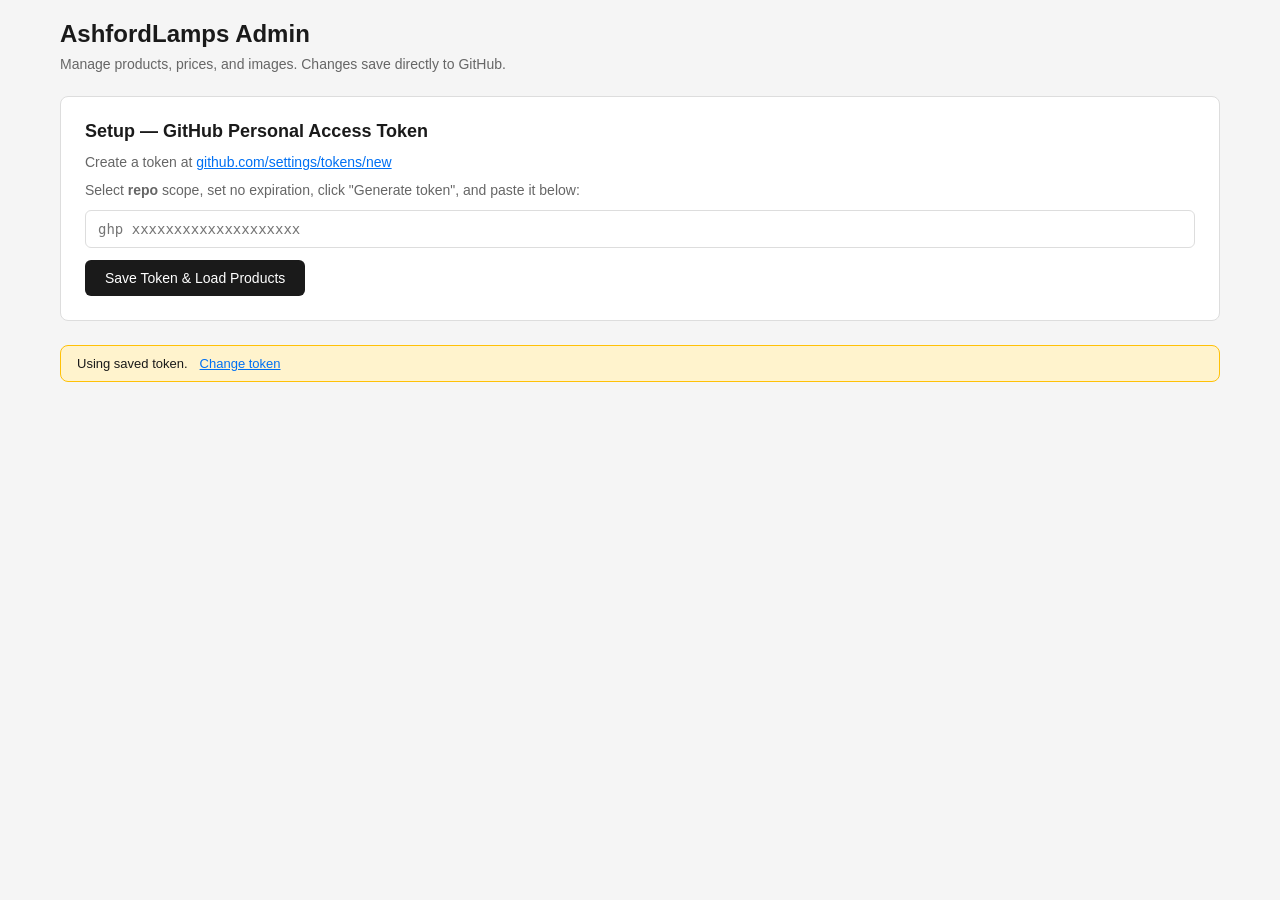
<file: admin/index.html>
<!DOCTYPE html>
<html lang="en">
<head>
  <meta charset="UTF-8">
  <meta name="viewport" content="width=device-width, initial-scale=1.0">
  <title>Admin — AshfordLamps</title>
  <style>
    * { box-sizing: border-box; margin: 0; padding: 0; }
    body { font-family: -apple-system, BlinkMacSystemFont, 'Segoe UI', Roboto, sans-serif; background: #f5f5f5; color: #1a1a1a; }
    .container { max-width: 1200px; margin: 0 auto; padding: 20px; }
    h1 { font-size: 24px; margin-bottom: 8px; }
    .subtitle { color: #666; margin-bottom: 24px; font-size: 14px; }

    .setup-panel { background: #fff; border: 1px solid #ddd; border-radius: 8px; padding: 24px; margin-bottom: 24px; }
    .setup-panel h2 { font-size: 18px; margin-bottom: 12px; }
    .setup-panel p { color: #666; margin-bottom: 12px; font-size: 14px; }
    .setup-panel input { width: 100%; padding: 10px 12px; border: 1px solid #ddd; border-radius: 6px; font-size: 14px; margin-bottom: 12px; font-family: monospace; }
    .setup-panel a { color: #0070f3; }

    .toolbar { display: flex; gap: 12px; margin-bottom: 20px; align-items: center; flex-wrap: wrap; }
    .btn { padding: 10px 20px; border: none; border-radius: 6px; cursor: pointer; font-size: 14px; font-weight: 500; }
    .btn-primary { background: #1a1a1a; color: #fff; }
    .btn-primary:hover { background: #333; }
    .btn-secondary { background: #fff; border: 1px solid #ddd; }
    .btn-secondary:hover { background: #f0f0f0; }
    .btn-danger { background: #e00; color: #fff; }
    .btn-danger:hover { background: #c00; }
    .btn-small { padding: 6px 12px; font-size: 12px; }
    .status { font-size: 13px; padding: 6px 12px; border-radius: 20px; }
    .status-ok { background: #e6f4ea; color: #137333; }
    .status-err { background: #fce8e6; color: #c5221f; }
    .status-saving { background: #e8f0fe; color: #1967d2; }

    table { width: 100%; border-collapse: collapse; background: #fff; border-radius: 8px; overflow: hidden; border: 1px solid #e0e0e0; }
    th, td { padding: 12px 16px; text-align: left; font-size: 14px; border-bottom: 1px solid #eee; }
    th { background: #fafafa; font-weight: 600; color: #555; font-size: 12px; text-transform: uppercase; }
    td img { width: 60px; height: 60px; object-fit: cover; border-radius: 4px; }
    tr:hover { background: #fafafa; }

    .modal-overlay { display: none; position: fixed; top: 0; left: 0; right: 0; bottom: 0; background: rgba(0,0,0,0.5); z-index: 100; justify-content: center; align-items: center; }
    .modal-overlay.active { display: flex; }
    .modal { background: #fff; border-radius: 12px; padding: 32px; max-width: 640px; width: 90%; max-height: 90vh; overflow-y: auto; }
    .modal h2 { font-size: 20px; margin-bottom: 20px; }
    .form-group { margin-bottom: 16px; }
    .form-group label { display: block; font-size: 13px; font-weight: 600; margin-bottom: 6px; color: #555; }
    .form-group input, .form-group select, .form-group textarea { width: 100%; padding: 10px 12px; border: 1px solid #ddd; border-radius: 6px; font-size: 14px; }
    .form-group textarea { min-height: 60px; resize: vertical; }
    .form-row { display: grid; grid-template-columns: 1fr 1fr; gap: 16px; }
    .form-actions { display: flex; gap: 12px; justify-content: flex-end; margin-top: 24px; }
    .img-preview { display: flex; gap: 8px; flex-wrap: wrap; margin-top: 8px; }
    .img-preview img { width: 80px; height: 80px; object-fit: cover; border-radius: 4px; border: 1px solid #ddd; }
    .img-preview-item { position: relative; }
    .img-preview-item button { position: absolute; top: -6px; right: -6px; background: #e00; color: #fff; border: none; border-radius: 50%; width: 20px; height: 20px; cursor: pointer; font-size: 12px; line-height: 1; }

    .toast { position: fixed; bottom: 24px; right: 24px; background: #1a1a1a; color: #fff; padding: 12px 24px; border-radius: 8px; font-size: 14px; z-index: 200; opacity: 0; transition: opacity 0.3s; }
    .toast.show { opacity: 1; }
    .hidden { display: none; }

    .token-bar { background: #fff3cd; border: 1px solid #ffc107; border-radius: 8px; padding: 10px 16px; margin-bottom: 20px; font-size: 13px; display: flex; align-items: center; gap: 12px; }
    .token-bar button { background: none; border: none; color: #0070f3; cursor: pointer; font-size: 13px; text-decoration: underline; }

    .collection-tabs { display: flex; gap: 8px; margin-bottom: 16px; }
    .collection-tab { padding: 8px 16px; border: 1px solid #ddd; border-radius: 20px; cursor: pointer; font-size: 13px; background: #fff; }
    .collection-tab.active { background: #1a1a1a; color: #fff; border-color: #1a1a1a; }
  </style>
</head>
<body>
<div class="container">
  <h1>AshfordLamps Admin</h1>
  <p class="subtitle">Manage products, prices, and images. Changes save directly to GitHub.</p>

  <!-- Token Setup -->
  <div id="setupSection" class="setup-panel hidden">
    <h2>Setup — GitHub Personal Access Token</h2>
    <p>Create a token at <a href="https://github.com/settings/tokens/new?scopes=repo&description=AshfordLamps+Admin" target="_blank">github.com/settings/tokens/new</a></p>
    <p>Select <strong>repo</strong> scope, set no expiration, click "Generate token", and paste it below:</p>
    <input type="password" id="tokenInput" placeholder="ghp_xxxxxxxxxxxxxxxxxxxx">
    <button class="btn btn-primary" onclick="saveToken()">Save Token &amp; Load Products</button>
  </div>

  <div id="tokenStatusBar" class="token-bar hidden">
    Using saved token. <button onclick="showSetup()">Change token</button>
  </div>

  <!-- Main Content -->
  <div id="mainContent" class="hidden">
    <!-- Tab switcher -->
    <div style="display:flex;gap:0;margin-bottom:20px;border-bottom:2px solid #e0e0e0;">
      <button class="tab-btn active" onclick="switchTab('products', this)" style="padding:10px 24px;border:none;background:none;font-size:15px;font-weight:600;cursor:pointer;border-bottom:2px solid #1a1a1a;margin-bottom:-2px;">Products</button>
      <button class="tab-btn" onclick="switchTab('settings', this)" style="padding:10px 24px;border:none;background:none;font-size:15px;font-weight:600;cursor:pointer;color:#666;border-bottom:2px solid transparent;margin-bottom:-2px;">Site Settings</button>
    </div>

    <!-- Products Panel -->
    <div id="productsPanel">
    <div class="toolbar">
      <button class="btn btn-primary" onclick="openAddProduct()">+ Add Product</button>
      <button class="btn btn-secondary" onclick="loadProducts()">Reload from GitHub</button>
      <span id="saveStatus" class="status status-ok">Loaded</span>
    </div>

    <div class="collection-tabs">
      <button class="collection-tab active" onclick="filterProducts('all', this)">All</button>
      <button class="collection-tab" onclick="filterProducts('fellowship', this)">Fellowship</button>
      <button class="collection-tab" onclick="filterProducts('trainers-vault', this)">Trainer's Vault</button>
      <button class="collection-tab" onclick="filterProducts('spirit-world', this)">Spirit World</button>
    </div>

    <table>
      <thead>
        <tr>
          <th>Image</th>
          <th>Name</th>
          <th>Collection</th>
          <th>Price</th>
          <th>Status</th>
          <th>Actions</th>
        </tr>
      </thead>
      <tbody id="productTable"></tbody>
    </table>
    </div><!-- /productsPanel -->

    <!-- Site Settings Panel -->
    <div id="settingsPanel" class="hidden">
      <div class="setup-panel">
        <h2>Collections</h2>
        <p style="color:#666;margin-bottom:16px;font-size:14px;">Edit collection names and images shown on the homepage.</p>
        <div id="collectionsEditor"></div>
      </div>

      <div class="setup-panel" style="margin-top:16px;">
        <h2>Announcement Bar</h2>
        <p style="color:#666;margin-bottom:16px;font-size:14px;">Messages scrolling in the green bar at the top of every page.</p>
        <div id="announcementEditor"></div>
        <button class="btn btn-secondary btn-small" onclick="addAnnouncementMsg()" style="margin-top:8px;">+ Add Message</button>
      </div>

      <div class="setup-panel" style="margin-top:16px;">
        <h2>Homepage Banners</h2>
        <p style="color:#666;margin-bottom:16px;font-size:14px;">Text and images in the two banner sections.</p>
        <div id="bannersEditor"></div>
      </div>

      <div style="margin-top:16px;">
        <button class="btn btn-primary" onclick="saveSiteSettings()">Save Site Settings</button>
        <span id="settingsStatus" style="margin-left:12px;font-size:14px;color:#666;"></span>
      </div>
    </div><!-- /settingsPanel -->

<!-- Edit Modal -->
<div class="modal-overlay" id="editModal">
  <div class="modal">
    <h2 id="modalTitle">Edit Product</h2>
    <form id="productForm" onsubmit="saveProduct(event)">
      <input type="hidden" id="prodId" name="id">
      <div class="form-group">
        <label>Product Name</label>
        <input type="text" id="prodName" name="name" required>
      </div>
      <div class="form-row">
        <div class="form-group">
          <label>Collection</label>
          <select id="prodCollection" name="collection">
            <option value="fellowship">Fellowship</option>
            <option value="trainers-vault">Trainer's Vault</option>
            <option value="spirit-world">Spirit World</option>
          </select>
        </div>
        <div class="form-group">
          <label>Price Label</label>
          <select id="prodPriceLabel" name="priceLabel">
            <option value="from">From $XXX</option>
            <option value="fixed">Fixed $XXX</option>
          </select>
        </div>
      </div>
      <div class="form-row">
        <div class="form-group">
          <label>Regular Price ($)</label>
          <input type="number" id="prodPriceRegular" name="priceRegular" step="0.01" required>
        </div>
        <div class="form-group">
          <label>Sale Price ($)</label>
          <input type="number" id="prodPriceSale" name="priceSale" step="0.01" required>
        </div>
      </div>
      <div class="form-row">
        <div class="form-group">
          <label>Rating (1-5)</label>
          <input type="number" id="prodRating" name="rating" min="1" max="5" value="5">
        </div>
        <div class="form-group">
          <label>Review Count</label>
          <input type="number" id="prodReviewCount" name="reviewCount" value="0">
        </div>
      </div>
      <div class="form-row">
        <div class="form-group">
          <label>Featured</label>
          <select id="prodFeatured" name="featured">
            <option value="true">Yes</option>
            <option value="false">No</option>
          </select>
        </div>
        <div class="form-group">
          <label>Pre-order</label>
          <select id="prodPreorder" name="preorder">
            <option value="false">No</option>
            <option value="true">Yes</option>
          </select>
        </div>
      </div>
      <div class="form-row">
        <div class="form-group">
          <label>In Stock</label>
          <select id="prodInStock" name="inStock">
            <option value="true">Yes</option>
            <option value="false">No</option>
          </select>
        </div>
        <div class="form-group">
          <label>Sort Order</label>
          <input type="number" id="prodSortOrder" name="sortOrder" value="99">
        </div>
      </div>
      <div class="form-group">
        <label>Image URLs (one per line, first is main image)</label>
        <div style="display:flex;gap:8px;margin-bottom:8px;">
          <textarea id="prodImagesText" name="imagesText" rows="4" placeholder="https://example.com/image1.jpg" style="flex:1;"></textarea>
          <div style="display:flex;flex-direction:column;gap:4px;justify-content:flex-end;">
            <input type="file" id="imageUploadInput" accept="image/*" multiple style="display:none;" onchange="uploadImages()">
            <button type="button" class="btn btn-secondary btn-small" onclick="document.getElementById('imageUploadInput').click()" style="white-space:nowrap;">Upload Images</button>
          </div>
        </div>
        <div id="uploadProgress" style="font-size:12px;color:#666;margin-bottom:4px;"></div>
        <div class="img-preview" id="imgPreview"></div>
      </div>
      <div class="form-actions">
        <button type="button" class="btn btn-secondary" onclick="closeModal()">Cancel</button>
        <button type="button" class="btn btn-danger btn-small hidden" id="deleteBtn" onclick="deleteProduct()">Delete</button>
        <button type="submit" class="btn btn-primary">Save Product</button>
      </div>
    </form>
  </div>
</div>

<div class="toast" id="toast"></div>

<script>
const REPO = 'qiwu90995-web/ashford-lamps';
const PRODUCTS_PATH = 'content/products.json';
const GENERAL_PATH = 'content/general.json';
let products = [];
let generalSettings = null;
let currentFilter = 'all';

// --- Token Management ---
function getToken() { return localStorage.getItem('gh-pat'); }
function setToken(t) { localStorage.setItem('gh-pat', t); }
function clearToken() { localStorage.removeItem('gh-pat'); }

function showSetup() {
  document.getElementById('setupSection').classList.remove('hidden');
  document.getElementById('mainContent').classList.add('hidden');
  document.getElementById('tokenStatusBar').classList.add('hidden');
}

function showMain() {
  document.getElementById('setupSection').classList.add('hidden');
  document.getElementById('mainContent').classList.remove('hidden');
  document.getElementById('tokenStatusBar').classList.remove('hidden');
}

function saveToken() {
  const t = document.getElementById('tokenInput').value.trim();
  if (!t) return toast('Please enter a token');
  setToken(t);
  showMain();
  loadProducts();
}

async function githubAPI(url, method = 'GET', body = null) {
  const token = getToken();
  if (!token) { showSetup(); throw new Error('No token'); }
  const controller = new AbortController();
  const timeout = setTimeout(() => controller.abort(), 30000);
  const opts = {
    method,
    headers: { Authorization: `token ${token}`, Accept: 'application/vnd.github.v3+json' },
    signal: controller.signal
  };
  if (body) {
    opts.headers['Content-Type'] = 'application/json';
    opts.body = JSON.stringify(body);
  }
  try {
    const res = await fetch(`https://api.github.com/repos/${REPO}/${url}`, opts);
    if (res.status === 401) { clearToken(); showSetup(); toast('Token invalid. Please re-enter.'); throw new Error('Unauthorized'); }
    if (!res.ok) { const e = await res.json().catch(()=>({})); throw new Error(e.message || `GitHub API error: ${res.status}`); }
    return res.json();
  } finally {
    clearTimeout(timeout);
  }
}

// --- Product CRUD ---
async function loadProducts() {
  setStatus('Loading...', 'saving');
  try {
    const file = await githubAPI(`contents/${PRODUCTS_PATH}`);
    const content = atob(file.content);
    products = JSON.parse(content);
    renderTable();
    setStatus(`Loaded ${products.length} products`, 'ok');
  } catch(e) {
    setStatus('Error: ' + e.message, 'err');
    console.error(e);
  }
}

async function saveToGitHub() {
  setStatus('Saving...', 'saving');
  try {
    const file = await githubAPI(`contents/${PRODUCTS_PATH}`);
    const content = btoa(JSON.stringify(products, null, 2));
    await githubAPI(`contents/${PRODUCTS_PATH}`, 'PUT', {
      message: 'Update products via Admin',
      content: content,
      sha: file.sha
    });
    setStatus('Saved! Deploying to Vercel...', 'ok');
    toast('Saved to GitHub — site will update in ~30s');
  } catch(e) {
    setStatus('Error saving: ' + e.message, 'err');
    toast('Save failed: ' + e.message);
  }
}

function setStatus(text, type) {
  const el = document.getElementById('saveStatus');
  el.textContent = text;
  el.className = 'status status-' + type;
}

// --- Table Rendering ---
function renderTable() {
  const filtered = currentFilter === 'all' ? products : products.filter(p => p.collection === currentFilter);
  const tbody = document.getElementById('productTable');
  tbody.innerHTML = filtered.map(p => {
    const img = (p.images && p.images.length > 0) ? p.images[0] : '';
    const pricePrefix = p.priceLabel === 'from' ? 'From ' : '';
    return `
      <tr>
        <td>${img ? `<img src="${img}" alt="">` : '—'}</td>
        <td><strong>${esc(p.name)}</strong></td>
        <td>${esc(p.collection)}</td>
        <td>${pricePrefix}$${(p.priceSale||0).toFixed(2)} <span style="color:#999;text-decoration:line-through;font-size:12px">$${(p.priceRegular||0).toFixed(2)}</span></td>
        <td>${p.preorder ? 'Pre-order' : (p.featured ? 'Featured' : '—')}</td>
        <td>
          <button class="btn btn-secondary btn-small" onclick="openEdit('${p.id}')">Edit</button>
        </td>
      </tr>`;
  }).join('');
}

function filterProducts(coll, btn) {
  currentFilter = coll;
  document.querySelectorAll('.collection-tab').forEach(t => t.classList.remove('active'));
  btn.classList.add('active');
  renderTable();
}

function esc(s) { return String(s).replace(/&/g,'&amp;').replace(/</g,'&lt;').replace(/>/g,'&gt;').replace(/"/g,'&quot;'); }

// --- Product Editing ---
function openEdit(id) {
  const p = products.find(pp => pp.id === id);
  if (!p) return;
  document.getElementById('modalTitle').textContent = 'Edit: ' + p.name;
  document.getElementById('prodId').value = p.id;
  document.getElementById('prodName').value = p.name;
  document.getElementById('prodCollection').value = p.collection;
  document.getElementById('prodPriceLabel').value = p.priceLabel || 'from';
  document.getElementById('prodPriceRegular').value = p.priceRegular;
  document.getElementById('prodPriceSale').value = p.priceSale;
  document.getElementById('prodRating').value = p.rating || 5;
  document.getElementById('prodReviewCount').value = p.reviewCount || 0;
  document.getElementById('prodFeatured').value = p.featured ? 'true' : 'false';
  document.getElementById('prodPreorder').value = p.preorder ? 'true' : 'false';
  document.getElementById('prodInStock').value = p.inStock !== false ? 'true' : 'false';
  document.getElementById('prodSortOrder').value = p.sortOrder || 99;
  document.getElementById('prodImagesText').value = (p.images || []).join('\n');
  document.getElementById('deleteBtn').classList.remove('hidden');
  updateImagePreview();
  document.getElementById('editModal').classList.add('active');
}

function openAddProduct() {
  document.getElementById('modalTitle').textContent = 'Add Product';
  document.getElementById('productForm').reset();
  document.getElementById('prodId').value = '';
  document.getElementById('deleteBtn').classList.add('hidden');
  document.getElementById('editModal').classList.add('active');
}

function closeModal() {
  document.getElementById('editModal').classList.remove('active');
}

function updateImagePreview() {
  const text = document.getElementById('prodImagesText').value;
  const urls = text.split('\n').filter(s => s.trim());
  document.getElementById('imgPreview').innerHTML = urls.map((u, i) =>
    `<div class="img-preview-item"><img src="${u.trim()}?t=${Date.now()}" onerror="setTimeout(()=>{this.src=this.src.replace(/\\?t=.*/,'')+'?retry='+Date.now()},3000)" style="width:80px;height:80px;object-fit:cover;border-radius:4px;border:1px solid #ddd;"><button onclick="removeImage(${i})">x</button></div>`
  ).join('');
}

function removeImage(i) {
  const ta = document.getElementById('prodImagesText');
  const lines = ta.value.split('\n').filter(s => s.trim());
  lines.splice(i, 1);
  ta.value = lines.join('\n');
  updateImagePreview();
}

document.getElementById('prodImagesText').addEventListener('input', updateImagePreview);

function saveProduct(e) {
  e.preventDefault();
  const id = document.getElementById('prodId').value;
  const images = document.getElementById('prodImagesText').value.split('\n').filter(s => s.trim());
  const data = {
    id: id || document.getElementById('prodName').value.toLowerCase().replace(/[^a-z0-9]+/g, '-').replace(/(^-|-$)/g, ''),
    name: document.getElementById('prodName').value,
    collection: document.getElementById('prodCollection').value,
    preorder: document.getElementById('prodPreorder').value === 'true',
    inStock: document.getElementById('prodInStock').value === 'true',
    featured: document.getElementById('prodFeatured').value === 'true',
    rating: parseInt(document.getElementById('prodRating').value) || 5,
    reviewCount: parseInt(document.getElementById('prodReviewCount').value) || 0,
    priceRegular: parseFloat(document.getElementById('prodPriceRegular').value) || 0,
    priceSale: parseFloat(document.getElementById('prodPriceSale').value) || 0,
    priceLabel: document.getElementById('prodPriceLabel').value,
    savePercent: 0,
    images: images,
    sortOrder: parseInt(document.getElementById('prodSortOrder').value) || 99,
  };
  data.savePercent = Math.round((1 - data.priceSale / data.priceRegular) * 100);

  if (id) {
    const idx = products.findIndex(p => p.id === id);
    if (idx >= 0) products[idx] = data;
  } else {
    products.push(data);
  }

  closeModal();
  renderTable();
  saveToGitHub();
}

function deleteProduct() {
  const id = document.getElementById('prodId').value;
  if (!confirm('Delete this product? This cannot be undone.')) return;
  products = products.filter(p => p.id !== id);
  closeModal();
  renderTable();
  saveToGitHub();
}

function toast(msg) {
  const el = document.getElementById('toast');
  el.textContent = msg;
  el.classList.add('show');
  setTimeout(() => el.classList.remove('show'), 3000);
}

// --- Tab Switching ---
function switchTab(tab, btn) {
  document.querySelectorAll('.tab-btn').forEach(b => {
    b.classList.remove('active');
    b.style.borderBottom = '2px solid transparent';
    b.style.color = '#666';
  });
  btn.classList.add('active');
  btn.style.borderBottom = '2px solid #1a1a1a';
  btn.style.color = '#1a1a1a';

  document.getElementById('productsPanel').classList.toggle('hidden', tab !== 'products');
  document.getElementById('settingsPanel').classList.toggle('hidden', tab !== 'settings');

  if (tab === 'settings') loadSiteSettings();
}

// --- Site Settings ---
async function loadSiteSettings() {
  document.getElementById('settingsStatus').textContent = 'Loading...';
  try {
    const file = await githubAPI(`contents/${GENERAL_PATH}`);
    const content = atob(file.content);
    generalSettings = JSON.parse(content);
    generalSettings._sha = file.sha;
    renderCollectionsEditor();
    renderAnnouncementEditor();
    renderBannersEditor();
    document.getElementById('settingsStatus').textContent = 'Loaded';
  } catch(e) {
    document.getElementById('settingsStatus').textContent = 'Error: ' + e.message;
  }
}

function renderCollectionsEditor() {
  const cols = generalSettings.collections || [];
  document.getElementById('collectionsEditor').innerHTML = cols.map((c, i) => `
    <div style="display:grid;grid-template-columns:1fr 1fr 1fr 80px;gap:8px;margin-bottom:8px;align-items:end;">
      <div>
        <label style="font-size:11px;color:#999;">Collection Name</label>
        <input value="${esc(c.name)}" data-col="${i}" data-field="name" style="width:100%;padding:6px 8px;border:1px solid #ddd;border-radius:4px;font-size:13px;">
      </div>
      <div>
        <label style="font-size:11px;color:#999;">i18n Key</label>
        <input value="${esc(c.nameKey)}" data-col="${i}" data-field="nameKey" style="width:100%;padding:6px 8px;border:1px solid #ddd;border-radius:4px;font-size:13px;">
      </div>
      <div>
        <label style="font-size:11px;color:#999;">Image URL</label>
        <div style="display:flex;gap:4px;">
          <input value="${esc(c.image||'')}" data-col="${i}" data-field="image" style="flex:1;padding:6px 8px;border:1px solid #ddd;border-radius:4px;font-size:13px;">
          <button class="btn btn-secondary btn-small" onclick="uploadImageToField(event, this.parentElement.querySelector('input'))" style="white-space:nowrap;flex-shrink:0;" title="Upload image">Upload</button>
        </div>
      </div>
      <button class="btn btn-danger btn-small" onclick="removeCollection(${i})" style="height:32px;">Del</button>
    </div>
  `).join('');
}

function removeCollection(i) {
  if (!confirm('Remove this collection?')) return;
  generalSettings.collections.splice(i, 1);
  renderCollectionsEditor();
}

function renderAnnouncementEditor() {
  const msgs = (generalSettings.announcement && generalSettings.announcement.messages) || [];
  document.getElementById('announcementEditor').innerHTML = msgs.map((m, i) => `
    <div style="display:flex;gap:8px;margin-bottom:6px;align-items:center;">
      <input value="${esc(typeof m === 'string' ? m : m.text || '')}" data-ann="${i}" style="flex:1;padding:6px 8px;border:1px solid #ddd;border-radius:4px;font-size:13px;">
      <button class="btn btn-danger btn-small" onclick="removeAnnouncement(${i})">Del</button>
    </div>
  `).join('');
}

function addAnnouncementMsg() {
  if (!generalSettings.announcement) generalSettings.announcement = { messages: [] };
  generalSettings.announcement.messages.push('');
  renderAnnouncementEditor();
}

function removeAnnouncement(i) {
  generalSettings.announcement.messages.splice(i, 1);
  renderAnnouncementEditor();
}

function renderBannersEditor() {
  const banners = generalSettings.banners || [];
  document.getElementById('bannersEditor').innerHTML = banners.map((b, i) => `
    <div style="background:#f9f9f9;padding:12px;border-radius:8px;margin-bottom:12px;">
      <strong style="font-size:14px;">Banner ${i + 1}</strong>
      <div style="display:grid;grid-template-columns:1fr 1fr;gap:8px;margin-top:8px;">
        <div>
          <label style="font-size:11px;color:#999;">Title i18n Key</label>
          <input value="${esc(b.titleKey)}" data-ban="${i}" data-field="titleKey" style="width:100%;padding:6px 8px;border:1px solid #ddd;border-radius:4px;font-size:13px;">
        </div>
        <div>
          <label style="font-size:11px;color:#999;">Subtitle i18n Key</label>
          <input value="${esc(b.subtitleKey)}" data-ban="${i}" data-field="subtitleKey" style="width:100%;padding:6px 8px;border:1px solid #ddd;border-radius:4px;font-size:13px;">
        </div>
      </div>
      <div style="margin-top:6px;">
        <label style="font-size:11px;color:#999;">Background Image URL</label>
        <input value="${esc(b.image||'')}" data-ban="${i}" data-field="image" style="width:100%;padding:6px 8px;border:1px solid #ddd;border-radius:4px;font-size:13px;">
      </div>
    </div>
  `).join('');
}

async function saveSiteSettings() {
  // Read values back from inputs
  document.querySelectorAll('[data-col]').forEach(inp => {
    const i = parseInt(inp.dataset.col);
    const field = inp.dataset.field;
    if (!generalSettings.collections[i]) return;
    generalSettings.collections[i][field] = inp.value;
  });

  document.querySelectorAll('[data-ann]').forEach(inp => {
    const i = parseInt(inp.dataset.ann);
    const val = inp.value;
    if (generalSettings.announcement && generalSettings.announcement.messages[i] !== undefined) {
      generalSettings.announcement.messages[i] = typeof generalSettings.announcement.messages[i] === 'string' ? val : { text: val };
    }
  });

  document.querySelectorAll('[data-ban]').forEach(inp => {
    const i = parseInt(inp.dataset.ban);
    const field = inp.dataset.field;
    if (generalSettings.banners && generalSettings.banners[i]) {
      generalSettings.banners[i][field] = inp.value;
    }
  });

  document.getElementById('settingsStatus').textContent = 'Saving...';
  try {
    const content = btoa(JSON.stringify(generalSettings, null, 2));
    const sha = generalSettings._sha;
    delete generalSettings._sha;
    await githubAPI(`contents/${GENERAL_PATH}`, 'PUT', {
      message: 'Update site settings via Admin',
      content: content,
      sha: sha
    });
    generalSettings._sha = (await githubAPI(`contents/${GENERAL_PATH}`)).sha;
    document.getElementById('settingsStatus').textContent = 'Saved! Site will update in ~30s.';
  } catch(e) {
    document.getElementById('settingsStatus').textContent = 'Error: ' + e.message;
  }
}

// --- Single Image Upload for Site Settings ---
function uploadImageToField(event, targetInput) {
  const input = document.createElement('input');
  input.type = 'file';
  input.accept = 'image/*';
  input.onchange = async () => {
    const file = input.files[0];
    if (!file) return;
    const origValue = targetInput.value;
    targetInput.style.background = '#fff3cd';
    targetInput.placeholder = 'Uploading...';

    let base64;
    try {
      base64 = await new Promise((resolve, reject) => {
        const reader = new FileReader();
        reader.onload = e => resolve(e.target.result.split(',')[1]);
        reader.onerror = () => reject(new Error('Read failed'));
        reader.readAsDataURL(file);
      });
    } catch(e) {
      targetInput.value = origValue;
      targetInput.placeholder = '';
      targetInput.style.background = '#fce8e6';
      toast('Upload failed: ' + e.message);
      return;
    }

    const ts = Date.now();
    const safeName = file.name.replace(/[^a-zA-Z0-9._-]/g, '-');
    const path = `images/uploads/${ts}_${safeName}`;

    try {
      await githubAPI(`contents/${path}`, 'PUT', {
        message: `Upload ${file.name} via Admin`,
        content: base64
      });
      targetInput.value = `https://qiwu90995-web.github.io/ashford-lamps/${path}`;
      targetInput.style.background = '#e6f4ea';
      setTimeout(() => { targetInput.style.background = ''; }, 2000);
    } catch(e) {
      targetInput.value = origValue;
      targetInput.placeholder = '';
      targetInput.style.background = '#fce8e6';
      toast('Upload failed: ' + e.message);
    }
  };
  input.click();
}

// --- Image Upload ---
async function uploadImages() {
  const files = document.getElementById('imageUploadInput').files;
  if (!files.length) return;
  const progress = document.getElementById('uploadProgress');
  const textarea = document.getElementById('prodImagesText');
  const urls = [];
  let counter = 0;

  for (let i = 0; i < files.length; i++) {
    const file = files[i];
    counter++;
    progress.textContent = `Uploading ${i+1}/${files.length}: ${file.name}...`;

    // Convert to base64
    let base64;
    try {
      base64 = await new Promise((resolve, reject) => {
        const reader = new FileReader();
        reader.onload = e => resolve(e.target.result.split(',')[1]);
        reader.onerror = () => reject(new Error('Failed to read file'));
        reader.readAsDataURL(file);
      });
    } catch(e) {
      progress.textContent = `Read error: ${file.name}`;
      continue;
    }

    // Upload to GitHub with unique filename
    const ts = Date.now() + counter;
    const safeName = file.name.replace(/[^a-zA-Z0-9._-]/g, '-');
    const path = `images/uploads/${ts}_${counter}_${safeName}`;

    try {
      const result = await githubAPI(`contents/${path}`, 'PUT', {
        message: `Upload ${file.name} via Admin`,
        content: base64
      });
      const url = `https://qiwu90995-web.github.io/ashford-lamps/${path}`;
      urls.push(url);
      progress.textContent = `Uploaded ${i+1}/${files.length}`;
    } catch(e) {
      progress.textContent = `Failed: ${file.name} - ${e.message}`;
      continue;
    }
  }

  // Append URLs to textarea
  if (urls.length > 0) {
    const existing = textarea.value.trim();
    textarea.value = existing ? existing + '\n' + urls.join('\n') : urls.join('\n');
    updateImagePreview();
  }
  progress.textContent = `Done: ${urls.length}/${files.length} uploaded`;
  document.getElementById('imageUploadInput').value = '';
  setTimeout(() => { progress.textContent = ''; }, 5000);
}

// --- Init ---
if (getToken()) { showMain(); loadProducts(); }
else { showSetup(); }
</script>
</body>
</html>
</file>
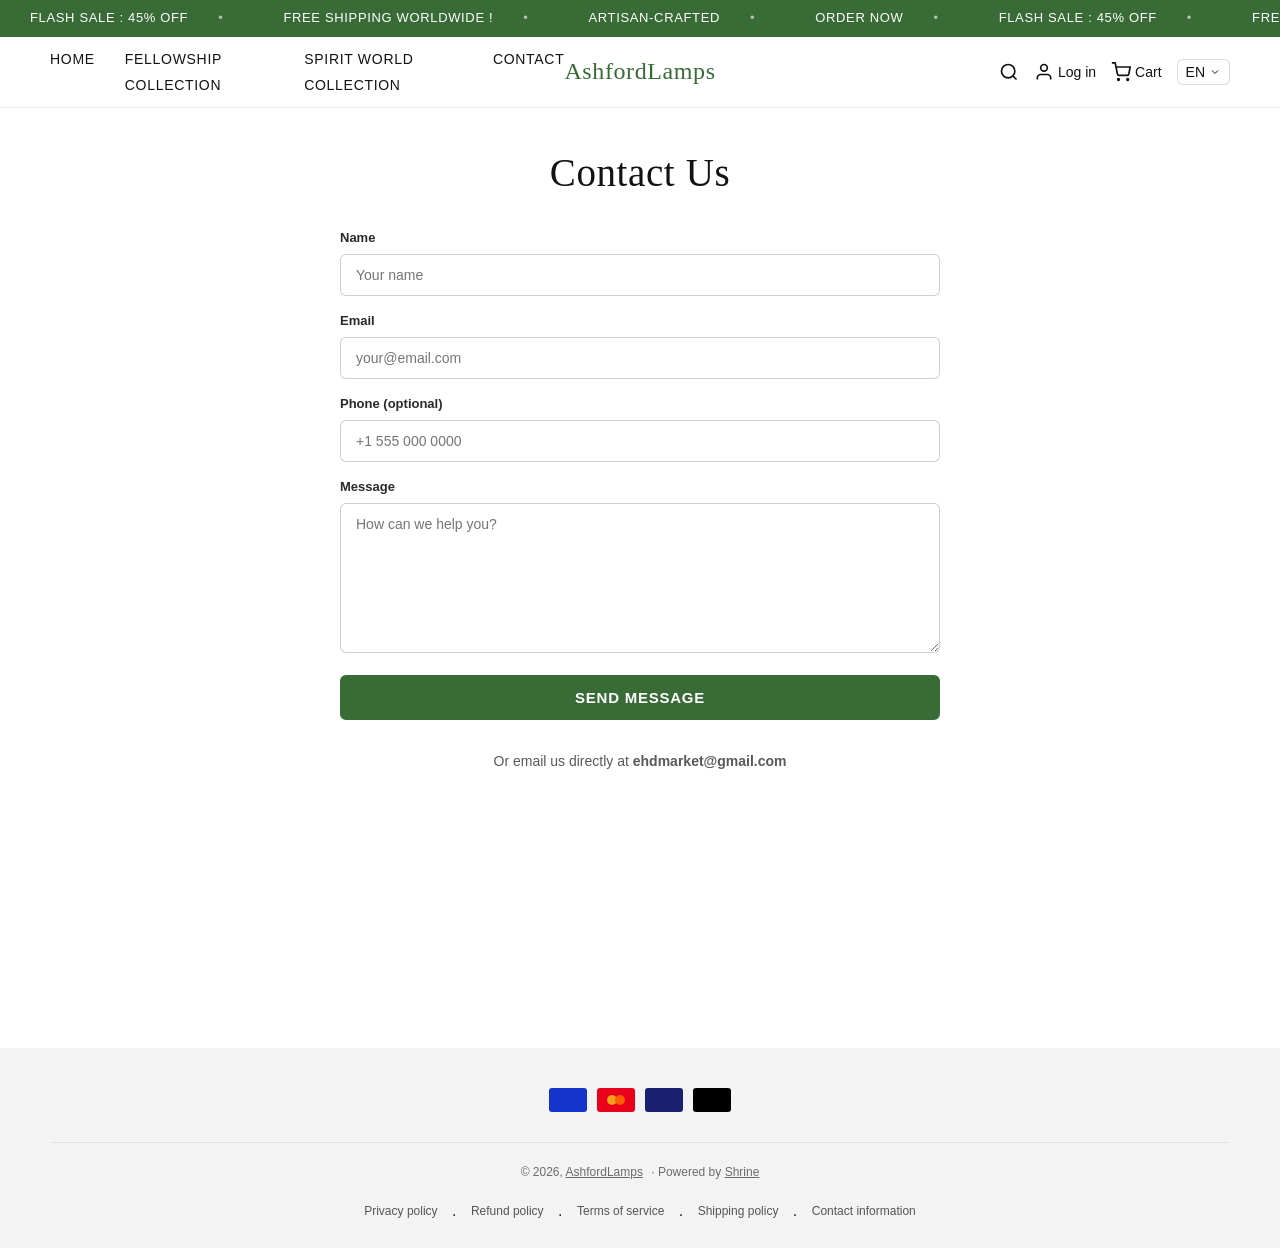
<file: contact.html>
<!DOCTYPE html>
<html lang="en">
<head>
  <meta charset="UTF-8">
  <meta name="viewport" content="width=device-width, initial-scale=1.0">
  <title>Contact – AshfordLamps</title>
  <link rel="stylesheet" href="css/style.css">
</head>
<body>

  <div id="announcement-bar"></div>
  <div id="site-header"></div>

  <main class="main-content">
    <div class="contact-page">
      <h1 data-i18n="contact.title">Contact Us</h1>
      <form class="contact-form" data-alert-key="contact.form_static" onsubmit="event.preventDefault(); alert(this.getAttribute('data-alert-text') || 'This is a static demo. Form submission is not functional.');">
        <div class="contact-form__field">
          <label for="name" data-i18n="contact.name">Name</label>
          <input type="text" id="name" data-i18n="contact.name_placeholder" placeholder="Your name" required>
        </div>
        <div class="contact-form__field">
          <label for="email" data-i18n="contact.email">Email</label>
          <input type="email" id="email" data-i18n="contact.email_placeholder" placeholder="your@email.com" required>
        </div>
        <div class="contact-form__field">
          <label for="phone" data-i18n="contact.phone">Phone (optional)</label>
          <input type="tel" id="phone" data-i18n="contact.phone_placeholder" placeholder="+1 555 000 0000">
        </div>
        <div class="contact-form__field">
          <label for="message" data-i18n="contact.message">Message</label>
          <textarea id="message" data-i18n="contact.message_placeholder" placeholder="How can we help you?" required></textarea>
        </div>
        <button type="submit" class="btn btn--primary btn--full" data-i18n="contact.send">Send Message</button>
      </form>
      <div class="text-center mt-3" style="font-size:1.4rem; color: rgba(var(--color-text), 0.7);">
        <p><span data-i18n="contact.or_email">Or email us directly at</span> <strong>ehdmarket@gmail.com</strong></p>
      </div>
    </div>
  </main>

  <div id="site-footer"></div>
  <div id="search-modal"></div>

  <script src="js/data-loader.js"></script>
  <script src="js/shared-layout.js"></script>
  <script src="js/product-renderer.js"></script>
  <script src="js/main.js"></script>
</body>
</html>
</file>
<file: css/style.css>
/* ============================================================
   AshfordLamps Replica — Complete Stylesheet
   Design tokens extracted from original Shopify theme
   ============================================================ */

/* ----- CSS Custom Properties ----- */
:root {
  /* Colors */
  --color-accent: 57, 107, 54;
  --color-accent-hex: #396b36;
  --color-text: 18, 18, 18;
  --color-text-rgb: rgba(18, 18, 18, 0.9);
  --color-background: 255, 255, 255;
  --color-background-2: 243, 243, 243;
  --color-button: 57, 107, 54;
  --color-button-text: 255, 255, 255;
  --color-link: 0, 0, 0;

  /* Typography */
  --font-body: 'Poppins', sans-serif;
  --font-heading: 'Inknut Antiqua', serif;
  --font-body-scale: 1.0;
  --font-heading-scale: 1.3;
  --font-heading-weight: 400;
  --font-body-weight: 400;
  --font-body-weight-bold: 700;
  --font-heading-letter-spacing: 0.06rem;

  /* Layout */
  --page-width: 140rem;
  --page-width-margin: 0rem;
  --grid-desktop-horizontal-spacing: 40px;
  --grid-desktop-vertical-spacing: 40px;
  --grid-mobile-horizontal-spacing: 20px;
  --grid-mobile-vertical-spacing: 20px;
  --header-height: 161px;

  /* Components */
  --buttons-radius: 6px;
  --buttons-radius-outset: 8px;
  --buttons-border-width: 2px;
  --buttons-border-opacity: 1.0;
  --buttons-shadow-opacity: 0.0;
  --media-radius: 12px;
  --product-card-corner-radius: 1.2rem;
  --product-card-text-alignment: center;
  --product-card-image-padding: 0.0rem;
  --collection-card-corner-radius: 1.2rem;
  --collection-card-text-alignment: center;
  --badge-corner-radius: 0.6rem;

  /* Transitions */
  --duration-short: 0.1s;
  --duration-default: 0.2s;
  --duration-long: 0.5s;

  /* Slider */
  --slider-arrow-size: 3.0rem;
  --slider-arrow-icon-size: 0.6em;
  --slider-arrow-border-radius: 50.0%;
  --pagination-dot-width: 6px;
  --pagination-dot-height: 6px;
  --pagination-dot-radius: 5px;
  --pagination-dot-spacing: 12px;
  --pagination-dot-active-scale: 1.5;
}

/* ----- Reset & Base ----- */
*, *::before, *::after {
  box-sizing: border-box;
  margin: 0;
  padding: 0;
}

html {
  font-size: 62.5%;
  -webkit-text-size-adjust: 100%;
}

body {
  font-family: var(--font-body);
  font-size: calc(1.6rem * var(--font-body-scale));
  font-weight: var(--font-body-weight);
  line-height: 1.6;
  color: var(--color-text-rgb);
  background: rgb(var(--color-background));
  -webkit-font-smoothing: antialiased;
  -moz-osx-font-smoothing: grayscale;
}

a {
  color: rgb(var(--color-link));
  text-decoration: none;
  transition: opacity var(--duration-default);
}

a:hover {
  opacity: 0.85;
}

ul, ol {
  list-style: none;
}

img {
  max-width: 100%;
  height: auto;
  display: block;
}

button {
  font-family: inherit;
  cursor: pointer;
  border: none;
  background: none;
}

h1, h2, h3, h4, h5, h6 {
  font-family: var(--font-heading);
  font-weight: var(--font-heading-weight);
  letter-spacing: var(--font-heading-letter-spacing);
  line-height: 1.3;
  color: rgb(var(--color-text));
}

/* ----- Google Fonts Import ----- */
@import url('https://fonts.googleapis.com/css2?family=Inknut+Antiqua:wght@400;600;700&family=Poppins:wght@400;500;600;700&display=swap');

/* ----- Announcement Bar ----- */
.announcement-bar {
  background: rgb(var(--color-accent));
  color: #fff;
  padding: 8px 0;
  overflow: hidden;
  font-size: 1.3rem;
  font-weight: 500;
  letter-spacing: 0.05em;
  text-transform: uppercase;
}

.announcement-bar__marquee {
  display: flex;
  white-space: nowrap;
  animation: marquee 30s linear infinite;
  width: max-content;
}

.announcement-bar__marquee span {
  display: inline-block;
  padding: 0 3rem;
  flex-shrink: 0;
}

.announcement-bar__marquee span::after {
  content: '•';
  margin-left: 3rem;
  opacity: 0.6;
}

@keyframes marquee {
  0% { transform: translateX(0); }
  100% { transform: translateX(-50%); }
}

/* ----- Header / Navigation ----- */
.header {
  position: sticky;
  top: 0;
  z-index: 100;
  background: rgb(var(--color-background));
  border-bottom: 1px solid rgba(var(--color-text), 0.08);
}

.header__inner {
  max-width: var(--page-width);
  margin: 0 auto;
  padding: 0 5rem;
  display: grid;
  grid-template-columns: 1fr auto 1fr;
  align-items: center;
  min-height: 7rem;
}

.header__nav {
  display: flex;
  align-items: center;
}

.header__nav-list {
  display: flex;
  gap: 3rem;
}

.header__nav-list a {
  font-size: 1.4rem;
  font-weight: 500;
  color: rgb(var(--color-text));
  text-transform: uppercase;
  letter-spacing: 0.05em;
  position: relative;
}

.header__nav-list a::after {
  content: '';
  position: absolute;
  bottom: -4px;
  left: 0;
  width: 0;
  height: 2px;
  background: rgb(var(--color-accent));
  transition: width var(--duration-default);
}

.header__nav-list a:hover::after {
  width: 100%;
}

.header__logo {
  display: flex;
  justify-content: center;
}

.header__logo img {
  height: 4rem;
  width: auto;
}

.header__logo h1 {
  font-size: 2.4rem;
  color: rgb(var(--color-accent));
}

.header__actions {
  display: flex;
  align-items: center;
  justify-content: flex-end;
  gap: 1.5rem;
}

.header__actions button,
.header__actions a {
  display: flex;
  align-items: center;
  gap: 0.4rem;
  font-size: 1.4rem;
  color: rgb(var(--color-text));
  font-weight: 500;
}

.header__actions svg {
  width: 2rem;
  height: 2rem;
}

.header__cart-count {
  display: flex;
  align-items: center;
  justify-content: center;
  background: rgb(var(--color-accent));
  color: #fff;
  font-size: 1rem;
  width: 1.8rem;
  height: 1.8rem;
  border-radius: 50%;
  font-weight: 600;
}

/* Language Switcher */
.lang-switcher {
  position: relative;
}

.lang-switcher__btn {
  display: flex;
  align-items: center;
  gap: 0.4rem;
  font-size: 1.3rem;
  font-weight: 500;
  color: rgb(var(--color-text));
  padding: 0.4rem 0.8rem;
  border-radius: var(--buttons-radius);
  border: 1px solid rgba(var(--color-text), 0.15);
  background: #fff;
  cursor: pointer;
  transition: border-color var(--duration-default);
}

.lang-switcher__btn:hover {
  border-color: rgb(var(--color-accent));
}

.lang-switcher__btn svg {
  width: 1.2rem;
  height: 1.2rem;
  transition: transform var(--duration-default);
}

.lang-switcher.open .lang-switcher__btn svg {
  transform: rotate(180deg);
}

.lang-switcher__dropdown {
  position: absolute;
  top: calc(100% + 0.6rem);
  right: 0;
  background: #fff;
  border: 1px solid rgba(var(--color-text), 0.1);
  border-radius: var(--buttons-radius);
  box-shadow: 0 8px 24px rgba(0,0,0,0.12);
  min-width: 14rem;
  opacity: 0;
  visibility: hidden;
  transform: translateY(-6px);
  transition: all var(--duration-default);
  z-index: 150;
  overflow: hidden;
}

.lang-switcher.open .lang-switcher__dropdown {
  opacity: 1;
  visibility: visible;
  transform: translateY(0);
}

.lang-switcher__option {
  display: block;
  width: 100%;
  padding: 0.9rem 1.4rem;
  font-size: 1.3rem;
  color: rgb(var(--color-text));
  text-align: left;
  cursor: pointer;
  transition: background var(--duration-short);
  border: none;
  background: none;
}

.lang-switcher__option:hover {
  background: rgb(var(--color-background-2));
}

.lang-switcher__option.active {
  color: rgb(var(--color-accent));
  font-weight: 600;
}

/* Mobile nav toggle */
.header__mobile-toggle {
  display: none;
}

/* ----- Main Content ----- */
.main-content {
  min-height: 100vh;
}

/* ----- Section Spacing ----- */
.section {
  padding: 4rem 0;
}

.section--tight {
  padding: 2rem 0;
}

.section--loose {
  padding: 6rem 0;
}

/* ----- Page Width Container ----- */
.container {
  max-width: var(--page-width);
  margin: 0 auto;
  padding: 0 5rem;
}

/* ----- Section Headers ----- */
.section-header {
  text-align: center;
  margin-bottom: 3rem;
}

.section-header h2 {
  font-size: calc(2.8rem * var(--font-heading-scale));
  margin-bottom: 0.8rem;
}

.section-header p {
  font-size: 1.4rem;
  color: rgba(var(--color-text), 0.7);
  text-transform: uppercase;
  letter-spacing: 0.1em;
}

/* ----- Buttons ----- */
.btn {
  display: inline-flex;
  align-items: center;
  justify-content: center;
  padding: 1.2rem 3rem;
  font-size: 1.5rem;
  font-weight: 600;
  border-radius: var(--buttons-radius);
  transition: all var(--duration-default);
  text-transform: uppercase;
  letter-spacing: 0.05em;
  min-width: 12rem;
}

.btn--primary {
  background: rgb(var(--color-accent));
  color: #fff;
  border: 2px solid rgb(var(--color-accent));
}

.btn--primary:hover {
  background: rgba(var(--color-accent), 0.9);
  opacity: 1;
}

.btn--outline {
  background: transparent;
  color: rgb(var(--color-accent));
  border: 2px solid rgb(var(--color-accent));
}

.btn--outline:hover {
  background: rgb(var(--color-accent));
  color: #fff;
  opacity: 1;
}

.btn--full {
  width: 100%;
}

.btn--large {
  padding: 1.6rem 4rem;
  font-size: 1.6rem;
}

.btn--small {
  padding: 0.8rem 1.6rem;
  font-size: 1.3rem;
  min-width: auto;
}

/* ----- Collection Cards (Shop by Universe) ----- */
.collection-cards {
  display: grid;
  grid-template-columns: repeat(3, 1fr);
  gap: var(--grid-desktop-horizontal-spacing);
}

.collection-card {
  position: relative;
  border-radius: var(--collection-card-corner-radius);
  overflow: hidden;
  box-shadow: 0 0.6rem 1.5rem rgba(var(--color-text), 0.05);
  transition: transform var(--duration-default), box-shadow var(--duration-default);
}

.collection-card:hover {
  transform: translateY(-4px);
  box-shadow: 0 1rem 2.5rem rgba(var(--color-text), 0.1);
}

.collection-card__image {
  width: 100%;
  aspect-ratio: 3 / 4;
  object-fit: cover;
}

.collection-card__content {
  position: absolute;
  bottom: 0;
  left: 0;
  right: 0;
  padding: 3rem 2rem 2rem;
  background: linear-gradient(transparent, rgba(0,0,0,0.7));
  color: #fff;
  text-align: var(--collection-card-text-alignment);
}

.collection-card__content h3 {
  font-size: calc(2rem * var(--font-heading-scale));
  color: #fff;
  margin-bottom: 0.4rem;
}

/* ----- Product Card ----- */
.product-card {
  border-radius: var(--product-card-corner-radius);
  text-align: var(--product-card-text-alignment);
  transition: transform var(--duration-default);
}

.product-card:hover {
  transform: translateY(-3px);
}

.product-card__image-wrapper {
  position: relative;
  border-radius: var(--media-radius);
  overflow: hidden;
  aspect-ratio: 1;
  background: var(--color-background-2);
}

.product-card__image {
  width: 100%;
  height: 100%;
  object-fit: cover;
  padding: var(--product-card-image-padding);
}

.product-card__badge {
  position: absolute;
  top: 1rem;
  right: 1rem;
  display: flex;
  align-items: center;
  gap: 0.4rem;
  background: #fff;
  color: rgb(var(--color-accent));
  padding: 0.4rem 1rem;
  border-radius: var(--badge-corner-radius);
  font-size: 1.2rem;
  font-weight: 700;
  box-shadow: 0 2px 8px rgba(0,0,0,0.1);
}

.product-card__badge svg {
  width: 1.4rem;
  height: 1.4rem;
}

.product-card__info {
  padding: 1.2rem 0.5rem;
}

.product-card__title {
  font-size: 1.5rem;
  font-weight: 600;
  font-family: var(--font-body);
  margin-bottom: 0.4rem;
  letter-spacing: 0;
}

.product-card__title a {
  color: rgb(var(--color-text));
}

.product-card__rating {
  display: flex;
  align-items: center;
  justify-content: center;
  gap: 0.4rem;
  margin-bottom: 0.8rem;
  font-size: 1.2rem;
}

.product-card__rating-stars {
  display: flex;
  gap: 2px;
}

.product-card__rating-stars svg {
  width: 1.4rem;
  height: 1.4rem;
  fill: #f5a623;
}

.product-card__price {
  display: flex;
  align-items: center;
  justify-content: center;
  gap: 0.8rem;
  margin-bottom: 1rem;
}

.product-card__price-regular {
  font-size: 1.3rem;
  color: rgba(var(--color-text), 0.5);
  text-decoration: line-through;
}

.product-card__price-sale {
  font-size: 1.6rem;
  font-weight: 700;
  color: rgb(var(--color-text));
}

.product-card .btn {
  width: 100%;
}

/* ----- Product Slider ----- */
.product-slider {
  position: relative;
}

.product-slider__viewport {
  overflow: hidden;
}

.product-slider__track {
  display: flex;
  transition: transform 0.4s ease;
  gap: 2rem;
}

.product-slider__track .product-card {
  flex: 0 0 calc(25% - 1.5rem);
  min-width: 0;
}

.product-slider__controls {
  display: flex;
  align-items: center;
  justify-content: center;
  margin-top: 2rem;
  gap: 1rem;
}

.product-slider__arrow {
  position: absolute;
  top: 50%;
  transform: translateY(-50%);
  display: flex;
  align-items: center;
  justify-content: center;
  width: 4rem;
  height: 4rem;
  border-radius: 50%;
  border: 1px solid rgba(var(--color-text), 0.15);
  background: rgba(255, 255, 255, 0.9);
  font-size: 2rem;
  font-weight: 300;
  color: rgb(var(--color-text));
  transition: all var(--duration-default);
  cursor: pointer;
  z-index: 2;
  line-height: 1;
}

.product-slider__arrow--prev {
  left: -3.5rem;
}

.product-slider__arrow--next {
  right: -3.5rem;
}

.product-slider__arrow:hover {
  border-color: rgb(var(--color-accent));
  background: rgb(var(--color-accent));
  color: #fff;
}

.product-slider__arrow:disabled {
  opacity: 0.2;
  cursor: not-allowed;
}

.product-slider__arrow:disabled {
  opacity: 0.3;
  cursor: not-allowed;
}

.product-slider__dots {
  display: flex;
  gap: var(--pagination-dot-spacing);
}

.product-slider__dot {
  width: var(--pagination-dot-width);
  height: var(--pagination-dot-height);
  border-radius: 50%;
  background: rgba(var(--color-text), 0.2);
  cursor: pointer;
  transition: all var(--duration-default);
  border: none;
  padding: 0;
}

.product-slider__dot.active {
  background: rgb(var(--color-accent));
  transform: scale(var(--pagination-dot-active-scale));
}

/* ----- Hero Banner Section ----- */
.banner {
  position: relative;
  display: flex;
  align-items: center;
  min-height: 50rem;
  background-size: cover;
  background-position: center;
  border-radius: var(--media-radius);
  overflow: hidden;
  margin: 2rem 0;
}

.banner--large {
  min-height: 65rem;
}

.banner__overlay {
  position: absolute;
  inset: 0;
  background: linear-gradient(to right, rgba(0,0,0,0.5), rgba(0,0,0,0.1));
}

.banner__content {
  position: relative;
  z-index: 1;
  padding: 5rem;
  max-width: 50rem;
}

.banner__content h2 {
  font-size: calc(3.6rem * var(--font-heading-scale));
  color: #fff;
  margin-bottom: 1rem;
}

.banner__content p {
  font-size: 1.6rem;
  color: rgba(255,255,255,0.9);
  margin-bottom: 2rem;
}

.banner__content .btn {
  background: #fff;
  color: rgb(var(--color-text));
  border-color: #fff;
}

.banner__content .btn:hover {
  background: transparent;
  color: #fff;
}

/* ----- Brand Story Section ----- */
.brand-story {
  text-align: center;
  max-width: 80rem;
  margin: 0 auto;
  padding: 6rem 0;
}

.brand-story h2 {
  font-size: calc(3rem * var(--font-heading-scale));
  margin-bottom: 2rem;
}

.brand-story p {
  font-size: 1.6rem;
  line-height: 1.8;
  color: rgba(var(--color-text), 0.8);
  margin-bottom: 2rem;
}

/* ----- Features / Icons Section ----- */
.feature-grid {
  display: grid;
  grid-template-columns: repeat(3, 1fr);
  gap: var(--grid-desktop-horizontal-spacing);
  text-align: center;
  padding: 4rem 0;
}

.feature-item {
  padding: 2rem;
}

.feature-item__icon {
  font-size: 3rem;
  color: rgb(var(--color-accent));
  margin-bottom: 1.5rem;
}

.feature-item h3 {
  font-size: 1.6rem;
  font-family: var(--font-body);
  font-weight: 600;
  margin-bottom: 0.8rem;
  letter-spacing: 0;
}

.feature-item p {
  font-size: 1.4rem;
  color: rgba(var(--color-text), 0.7);
  line-height: 1.6;
}

/* ----- Testimonials Section ----- */
.testimonials-slider {
  position: relative;
}

.testimonials-slider__viewport {
  overflow: hidden;
}

.testimonials-slider__track {
  display: flex;
  transition: transform 0.4s ease;
  gap: var(--grid-desktop-horizontal-spacing);
}

.testimonial-card {
  flex: 0 0 calc(33.333% - (var(--grid-desktop-horizontal-spacing) * 2 / 3));
  min-width: 0;
  padding: 3rem;
  border-radius: var(--media-radius);
  background: rgb(var(--color-background-2));
  text-align: center;
}

.testimonial-card__stars {
  display: flex;
  justify-content: center;
  gap: 2px;
  margin-bottom: 1.5rem;
}

.testimonial-card__stars svg {
  width: 1.8rem;
  height: 1.8rem;
  fill: #f5a623;
}

.testimonial-card__avatar {
  width: 6rem;
  height: 6rem;
  border-radius: 50%;
  background: #ddd;
  margin: 0 auto 1.5rem;
  overflow: hidden;
}

.testimonial-card__avatar img {
  width: 100%;
  height: 100%;
  object-fit: cover;
}

.testimonial-card h3 {
  font-size: 1.6rem;
  font-family: var(--font-body);
  font-weight: 600;
  letter-spacing: 0;
  margin-bottom: 1rem;
}

.testimonial-card__text {
  font-size: 1.4rem;
  line-height: 1.7;
  color: rgba(var(--color-text), 0.7);
  margin-bottom: 1.5rem;
}

.testimonial-card__author {
  font-size: 1.3rem;
  font-weight: 600;
}

/* ----- Footer ----- */
.footer {
  background: rgb(var(--color-background-2));
  padding: 4rem 0 2rem;
  margin-top: 4rem;
}

.footer__inner {
  max-width: var(--page-width);
  margin: 0 auto;
  padding: 0 5rem;
}

.footer__payment {
  display: flex;
  justify-content: center;
  gap: 1rem;
  margin-bottom: 3rem;
}

.footer__payment svg {
  height: 2.4rem;
  width: auto;
}

.footer__bottom {
  display: flex;
  flex-wrap: wrap;
  justify-content: center;
  align-items: center;
  gap: 0.5rem;
  font-size: 1.2rem;
  color: rgba(var(--color-text), 0.6);
  padding-top: 2rem;
  border-top: 1px solid rgba(var(--color-text), 0.08);
}

.footer__bottom a {
  color: rgba(var(--color-text), 0.6);
  text-decoration: underline;
}

.footer__links {
  display: flex;
  flex-wrap: wrap;
  justify-content: center;
  gap: 1rem;
}

.footer__links a {
  font-size: 1.2rem;
  color: rgba(var(--color-text), 0.7);
}

/* ============================================================
   PRODUCT DETAIL PAGE
   ============================================================ */

.product-detail {
  max-width: var(--page-width);
  margin: 0 auto;
  padding: 4rem 5rem;
  display: grid;
  grid-template-columns: 1fr 1fr;
  gap: 6rem;
}

/* Gallery */
.product-gallery {
  position: sticky;
  top: calc(var(--header-height) + 2rem);
}

.product-gallery__main {
  border-radius: var(--media-radius);
  overflow: hidden;
  margin-bottom: 1rem;
  aspect-ratio: 1;
  background: var(--color-background-2);
}

.product-gallery__main img {
  width: 100%;
  height: 100%;
  object-fit: cover;
}

.product-gallery__thumbnails {
  display: flex;
  gap: 1rem;
}

.product-gallery__thumb {
  width: calc(25% - 0.75rem);
  aspect-ratio: 1;
  border-radius: calc(var(--media-radius) / 2);
  overflow: hidden;
  cursor: pointer;
  border: 2px solid transparent;
  transition: border-color var(--duration-default);
}

.product-gallery__thumb.active {
  border-color: rgb(var(--color-accent));
}

.product-gallery__thumb img {
  width: 100%;
  height: 100%;
  object-fit: cover;
}

/* Product Info */
.product-info__status {
  display: inline-block;
  background: rgba(var(--color-accent), 0.1);
  color: rgb(var(--color-accent));
  padding: 0.4rem 1.2rem;
  border-radius: 2rem;
  font-size: 1.2rem;
  font-weight: 700;
  text-transform: uppercase;
  letter-spacing: 0.05em;
  margin-bottom: 1rem;
}

.product-info h1 {
  font-size: calc(2.8rem * var(--font-heading-scale));
  margin-bottom: 1rem;
}

.product-info__rating {
  display: flex;
  align-items: center;
  gap: 0.8rem;
  margin-bottom: 1.5rem;
  font-size: 1.3rem;
}

.product-info__rating-stars {
  display: flex;
  gap: 2px;
}

.product-info__rating-stars svg {
  width: 1.6rem;
  height: 1.6rem;
  fill: #f5a623;
}

.product-info__price {
  display: flex;
  align-items: baseline;
  gap: 1rem;
  margin-bottom: 2rem;
}

.product-info__price-regular {
  font-size: 1.8rem;
  color: rgba(var(--color-text), 0.5);
  text-decoration: line-through;
}

.product-info__price-sale {
  font-size: 2.8rem;
  font-weight: 700;
  color: rgb(var(--color-text));
}

/* Bundle Options */
.bundle-options {
  border: 1px solid rgba(var(--color-text), 0.1);
  border-radius: var(--media-radius);
  padding: 2rem;
  margin-bottom: 2rem;
}

.bundle-options__header {
  font-size: 1.4rem;
  font-weight: 700;
  text-transform: uppercase;
  letter-spacing: 0.05em;
  margin-bottom: 1rem;
  color: rgb(var(--color-accent));
}

.bundle-options__timer {
  font-size: 1.3rem;
  color: rgba(var(--color-text), 0.7);
  margin-bottom: 1.5rem;
}

.bundle-option {
  display: flex;
  align-items: center;
  padding: 1rem 1.5rem;
  border: 2px solid rgba(var(--color-text), 0.1);
  border-radius: var(--buttons-radius);
  margin-bottom: 0.8rem;
  cursor: pointer;
  transition: border-color var(--duration-default);
}

.bundle-option:hover {
  border-color: rgba(var(--color-accent), 0.4);
}

.bundle-option--selected {
  border-color: rgb(var(--color-accent));
  background: rgba(var(--color-accent), 0.05);
}

.bundle-option--popular {
  border-color: #f5a623;
}

.bundle-option__badge {
  background: #f5a623;
  color: #fff;
  padding: 0.2rem 0.8rem;
  border-radius: 1rem;
  font-size: 1rem;
  font-weight: 700;
  text-transform: uppercase;
  margin-bottom: 0.3rem;
  display: inline-block;
}

.bundle-option__label {
  flex: 1;
  font-size: 1.4rem;
  font-weight: 600;
}

.bundle-option__savings {
  font-size: 1.3rem;
  color: rgb(var(--color-accent));
  font-weight: 600;
}

.bundle-option__price {
  font-size: 1.6rem;
  font-weight: 700;
}

/* Size Selector */
.size-selector {
  margin-bottom: 1.5rem;
}

.size-selector label {
  display: block;
  font-size: 1.3rem;
  font-weight: 600;
  margin-bottom: 0.5rem;
}

.size-selector select {
  width: 100%;
  padding: 1rem 1.5rem;
  border: 1px solid rgba(var(--color-text), 0.2);
  border-radius: var(--buttons-radius);
  font-family: var(--font-body);
  font-size: 1.4rem;
  background: #fff;
  cursor: pointer;
}

/* Quantity Selector */
.quantity-selector {
  display: flex;
  align-items: center;
  gap: 1rem;
  margin-bottom: 1.5rem;
}

.quantity-selector button {
  width: 3.5rem;
  height: 3.5rem;
  display: flex;
  align-items: center;
  justify-content: center;
  border: 1px solid rgba(var(--color-text), 0.2);
  border-radius: var(--buttons-radius);
  font-size: 1.6rem;
}

.quantity-selector input {
  width: 5rem;
  text-align: center;
  border: 1px solid rgba(var(--color-text), 0.2);
  border-radius: var(--buttons-radius);
  padding: 0.8rem;
  font-size: 1.4rem;
}

/* Add-ons */
.addon-item {
  display: flex;
  align-items: center;
  gap: 1rem;
  padding: 0.8rem 0;
  border-bottom: 1px solid rgba(var(--color-text), 0.06);
  font-size: 1.3rem;
}

.addon-item input[type="checkbox"] {
  width: 1.8rem;
  height: 1.8rem;
  accent-color: rgb(var(--color-accent));
}

.addon-item__label {
  flex: 1;
}

.addon-item__price {
  font-weight: 600;
}

/* Accordion */
.accordion {
  border-top: 1px solid rgba(var(--color-text), 0.1);
  margin-top: 2rem;
}

.accordion__item {
  border-bottom: 1px solid rgba(var(--color-text), 0.1);
}

.accordion__header {
  display: flex;
  align-items: center;
  justify-content: space-between;
  padding: 1.5rem 0;
  cursor: pointer;
  width: 100%;
  font-size: 1.4rem;
  font-weight: 600;
  color: rgb(var(--color-text));
}

.accordion__header svg {
  width: 1.4rem;
  height: 1.4rem;
  transition: transform var(--duration-default);
}

.accordion__item.active .accordion__header svg {
  transform: rotate(180deg);
}

.accordion__body {
  max-height: 0;
  overflow: hidden;
  transition: max-height 0.3s ease;
}

.accordion__item.active .accordion__body {
  max-height: 50rem;
}

.accordion__body-content {
  padding: 0 0 2rem;
  font-size: 1.4rem;
  line-height: 1.7;
  color: rgba(var(--color-text), 0.7);
}

/* ============================================================
   COLLECTION PAGE
   ============================================================ */

.collection-page {
  max-width: var(--page-width);
  margin: 0 auto;
  padding: 4rem 5rem;
}

.collection-page__header {
  text-align: center;
  margin-bottom: 4rem;
}

.collection-page__header h1 {
  font-size: calc(3.2rem * var(--font-heading-scale));
  margin-bottom: 1rem;
}

.collection-page__header p {
  font-size: 1.5rem;
  color: rgba(var(--color-text), 0.7);
}

.collection-grid {
  display: grid;
  grid-template-columns: repeat(4, 1fr);
  gap: var(--grid-desktop-vertical-spacing) var(--grid-desktop-horizontal-spacing);
  align-items: start;
}

/* ============================================================
   SEARCH MODAL
   ============================================================ */

.search-modal {
  position: fixed;
  inset: 0;
  background: rgba(var(--color-text), 0.5);
  z-index: 200;
  display: none;
  align-items: flex-start;
  justify-content: center;
  padding-top: 15vh;
}

.search-modal.active {
  display: flex;
}

.search-modal__content {
  background: #fff;
  width: 100%;
  max-width: 60rem;
  border-radius: var(--media-radius);
  padding: 3rem;
  box-shadow: 0 20px 60px rgba(0,0,0,0.2);
}

.search-modal__input {
  width: 100%;
  padding: 1.2rem 1.5rem;
  border: 1px solid rgba(var(--color-text), 0.2);
  border-radius: var(--buttons-radius);
  font-size: 1.6rem;
  font-family: var(--font-body);
}

/* ============================================================
   CONTACT PAGE
   ============================================================ */

.contact-page {
  max-width: 70rem;
  margin: 0 auto;
  padding: 4rem 5rem;
}

.contact-page h1 {
  font-size: calc(3rem * var(--font-heading-scale));
  text-align: center;
  margin-bottom: 3rem;
}

.contact-form {
  display: grid;
  gap: 1.5rem;
}

.contact-form__field input,
.contact-form__field textarea {
  width: 100%;
  padding: 1.2rem 1.5rem;
  border: 1px solid rgba(var(--color-text), 0.2);
  border-radius: var(--buttons-radius);
  font-family: var(--font-body);
  font-size: 1.4rem;
}

.contact-form__field textarea {
  min-height: 15rem;
  resize: vertical;
}

.contact-form__field label {
  display: block;
  font-size: 1.3rem;
  font-weight: 600;
  margin-bottom: 0.5rem;
}

/* ============================================================
   RESPONSIVE
   ============================================================ */

@media (max-width: 1024px) {
  .product-slider__track .product-card {
    flex: 0 0 calc(33.333% - 1.34rem);
  }

  .collection-grid {
    grid-template-columns: repeat(3, 1fr);
  }

  .testimonial-card {
    flex: 0 0 calc(50% - 1rem);
  }

  .header__inner {
    padding: 0 3rem;
  }

  .container {
    padding: 0 3rem;
  }
}

@media (max-width: 768px) {
  html {
    font-size: 56.25%;
  }

  .header__nav {
    display: none;
    position: absolute;
    top: 100%;
    left: 0;
    right: 0;
    background: #fff;
    flex-direction: column;
    padding: 2rem;
    border-bottom: 1px solid rgba(var(--color-text), 0.1);
    box-shadow: 0 10px 20px rgba(0,0,0,0.05);
  }

  .header__nav.active {
    display: flex;
  }

  .header__nav-list {
    flex-direction: column;
    gap: 1.5rem;
  }

  .header__mobile-toggle {
    display: block;
  }

  .header__inner {
    grid-template-columns: 1fr auto 1fr;
    padding: 0 2rem;
    min-height: 6rem;
  }

  .collection-cards {
    grid-template-columns: 1fr;
    gap: 2rem;
  }

  .product-slider__track .product-card {
    flex: 0 0 calc(50% - 1rem);
  }

  .product-detail {
    grid-template-columns: 1fr;
    gap: 3rem;
    padding: 2rem;
  }

  .product-gallery {
    position: static;
  }

  .collection-grid {
    grid-template-columns: repeat(2, 1fr);
    gap: var(--grid-mobile-horizontal-spacing);
  }

  .banner {
    min-height: 35rem;
    border-radius: 0;
    margin: 1rem 0;
  }

  .banner__content {
    padding: 3rem 2rem;
  }

  .banner__content h2 {
    font-size: calc(2.4rem * var(--font-heading-scale));
  }

  .feature-grid {
    grid-template-columns: 1fr;
    gap: 2rem;
  }

  .brand-story {
    padding: 4rem 2rem;
  }

  .testimonial-card {
    flex: 0 0 100%;
  }

  .footer {
    padding: 3rem 0 2rem;
  }
}

@media (max-width: 480px) {
  .product-slider__track .product-card {
    flex: 0 0 100%;
  }

  .collection-grid {
    grid-template-columns: 1fr 1fr;
  }

  .header__logo img {
    height: 3rem;
  }

  .announcement-bar {
    font-size: 1.1rem;
  }
}

/* ============================================================
   UTILITY
   ============================================================ */

.sr-only {
  position: absolute;
  width: 1px;
  height: 1px;
  padding: 0;
  margin: -1px;
  overflow: hidden;
  clip: rect(0, 0, 0, 0);
  white-space: nowrap;
  border: 0;
}

.text-center { text-align: center; }
.mt-1 { margin-top: 1rem; }
.mt-2 { margin-top: 2rem; }
.mt-3 { margin-top: 3rem; }
.mb-1 { margin-bottom: 1rem; }
.mb-2 { margin-bottom: 2rem; }
.mb-3 { margin-bottom: 3rem; }
</file>
